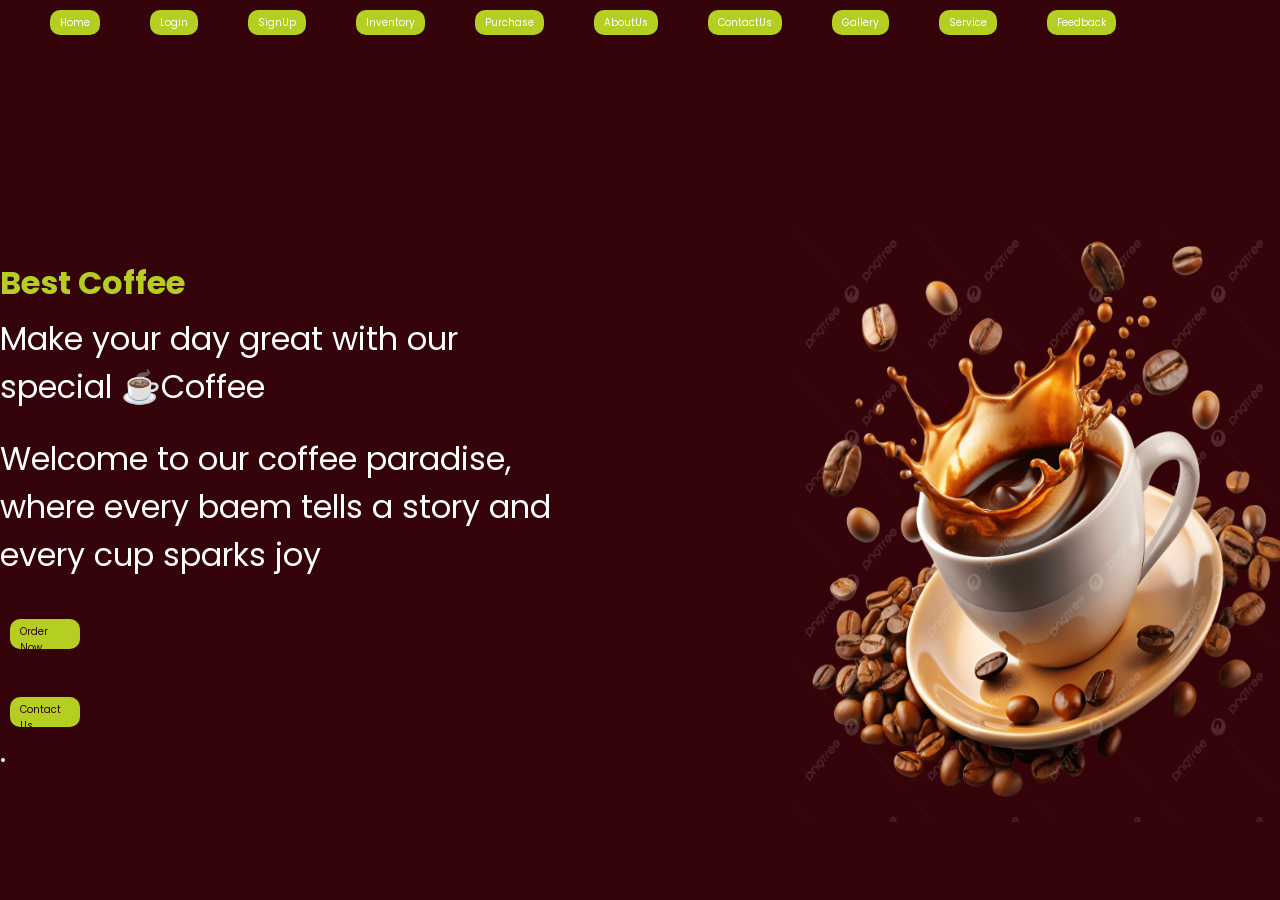
<file: Index.html>
<!DOCTYPE html>
<html lang="en">

<head>
    <meta charset="UTF-8">
    <meta name="viewport" content="width=device-width, initial-scale=1.0">
    <title>Coffee Shop Website</title>
    <link rel="stylesheet" href="er.css">

</head>

<body>
<header>
        <nav class="navber">
            <a href="#" class="nav-logo">
                <h1 Class="logo-text">☕Coffee</h1>
            </a>>
<ul Class="nav-menu">
    <button id="menu-close-button" class="fas fa-times"></button>
    <li Class="nav-item">
        <a href="C:\Users\HP\Desktop\Coffee Shop Website\Index.html" Class="nav-link">Home</a>  
        
    </li>
<li Class="nav-item">
        <a href="C:\Users\HP\Desktop\Coffee Shop Website\login.html" Class="nav-link">Login</a>  
    </li><li Class="nav-item">
        <a href="C:\Users\HP\Desktop\Coffee Shop Website\Sign Up.html" Class="nav-link">SignUp</a>  
    </li><li Class="nav-item">
        <a href="C:\Users\HP\Desktop\Coffee Shop Website\Inventory.html" Class="nav-link">Inventory</a>  
    </li><li Class="nav-item">
        <a href="C:\Users\HP\Desktop\Coffee Shop Website\purchase.html" Class="nav-link">Purchase</a>  
    </li><li Class="nav-item">
        <a href="C:\Users\HP\Desktop\Coffee Shop Website\AboutUs.html" Class="nav-link">AboutUs</a>  
    </li><li Class="nav-item">
        <a href="C:\Users\HP\Desktop\Coffee Shop Website\ContactUs.html" Class="nav-link">ContactUs</a>  
    </li><li Class="nav-item">
        <a href="C:\Users\HP\Desktop\Coffee Shop Website\Gallery.html" Class="nav-link">Gallery</a>  
    
    </li>
<li Class="nav-item">
        <a href="C:\Users\HP\Desktop\Coffee Shop Website\Services.html" Class="nav-link">Service</a>  
</li>
<li Class="nav-item">
        <a href="C:\Users\HP\Desktop\Coffee Shop Website\feedback.html" Class="nav-link">Feedback</a>  
</li>


</ul>
    <button id="menu-open-button" class="fas fa-bars"></button>

        </nav>
<header>
</header>
<main>
   <section class="Hero-section">
      <div class="section-content">  
          <div class="Hero-datatails">
              <h2 class="tittle">Best Coffee</h2>
              <h3  class="Subtittle">Make your day great with our special ☕Coffee</h3>
              <p Class="Description" >Welcome to our coffee paradise, where every baem tells a story and every cup sparks joy</p>
            
                 <a href="C:\Users\HP\Desktop\Coffee Shop Website\Order-Now.html" class="button Order-Now">Order Now</a><br>
                  <a href="C:\Users\HP\Desktop\Coffee Shop Website\ContactUs.html" class="button Contact-Us">Contact Us</a>.
            
            </div>
        
                  <div Class="Hero-image-wrapper">
                    <img src="coffee cup.png"  alt="coffee cup" class="Hero-image" height="600px" width="600px" > 
                 </div>
                 
        </div>
       

     </div>
    </section>
</main>
<script src="script.js"></script>
</body> 

</html>
</file>
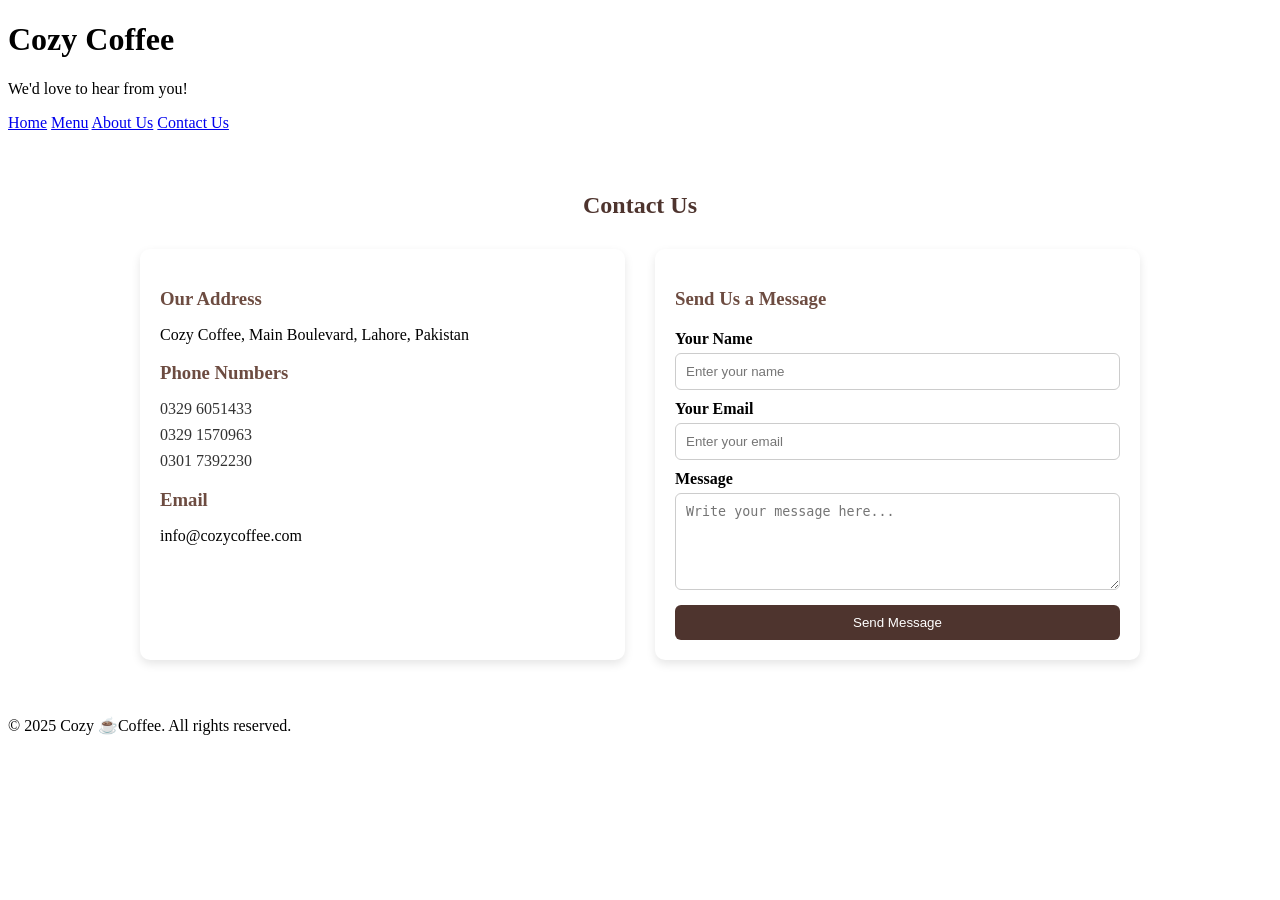
<file: ContactUs.html>
<!DOCTYPE html>
<html lang="en">
<head>
    <meta charset="UTF-8">
    <title>Contact Us - Cozy Coffee</title>
    <link rel="stylesheet" href="ContactUs.css">
</head>
<body>

<header>
    <h1>Cozy Coffee</h1>
    <p>We'd love to hear from you!</p>
</header>

<nav>
    <a href="index.html">Home</a>
    <a href="menu.html">Menu</a>
    <a href="about.html">About Us</a>
    <a href="contact.html">Contact Us</a>
</nav>

<section class="contact-section">
    <h2>Contact Us</h2>

    <div class="contact-container">
        <div class="contact-details">
            <h3>Our Address</h3>
            <p>Cozy Coffee, Main Boulevard, Lahore, Pakistan</p>

            <h3>Phone Numbers</h3>
            <ul>
                <li>0329 6051433</li>
                <li>0329 1570963</li>
                <li>0301 7392230</li>
            </ul>

            <h3>Email</h3>
            <p>info@cozycoffee.com</p>
        </div>

        <div class="contact-form">
            <h3>Send Us a Message</h3>
            <form>
                <label for="name">Your Name</label>
                <input type="text" id="name" placeholder="Enter your name" required>

                <label for="email">Your Email</label>
                <input type="email" id="email" placeholder="Enter your email" required>

                <label for="message">Message</label>
                <textarea id="message" rows="5" placeholder="Write your message here..." required></textarea>

                <button type="submit">Send Message</button>
            </form>
        </div>
    </div>
</section>

<footer>
    <p>&copy; 2025 Cozy ☕Coffee. All rights reserved.</p>
</footer>

</body>
</html>
</file>
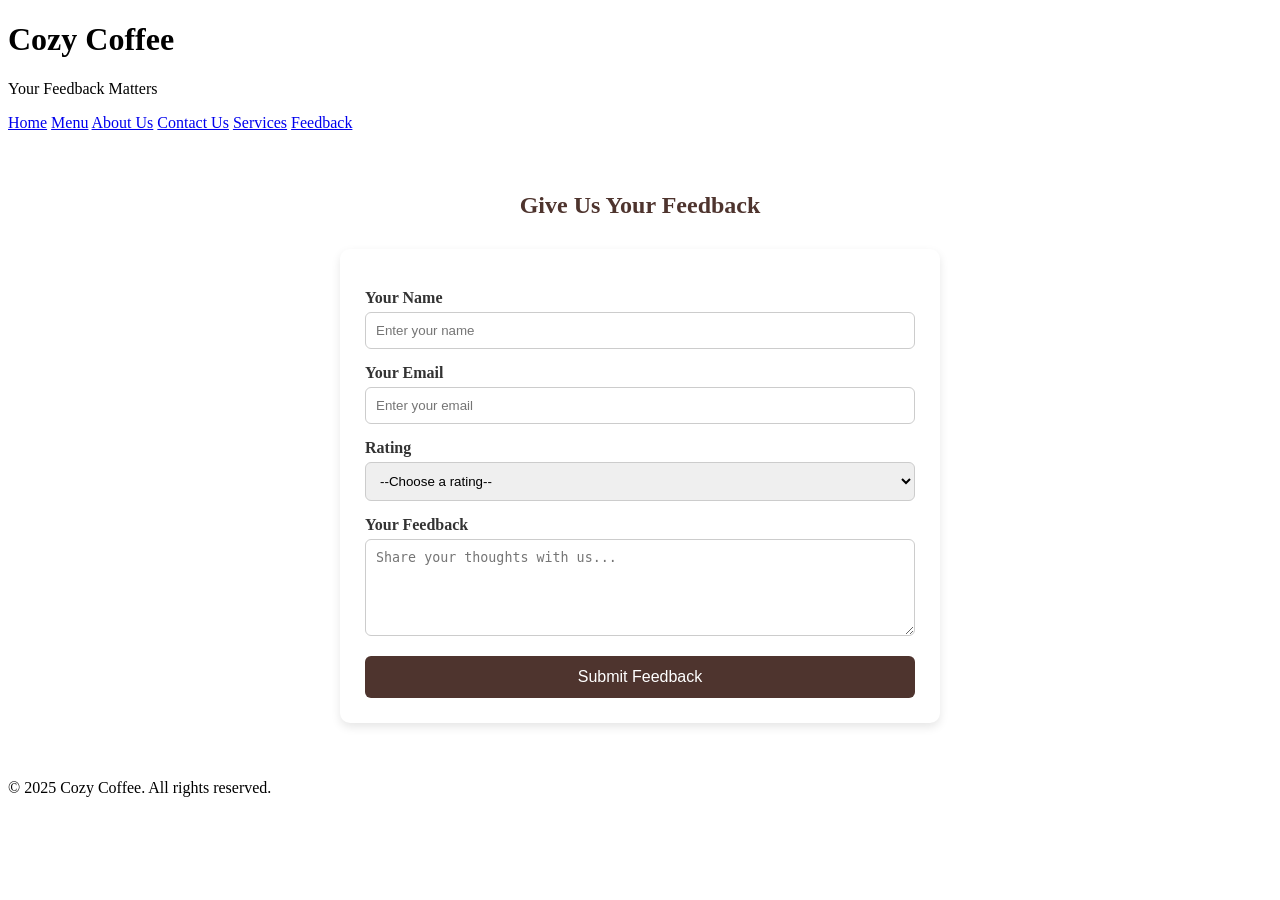
<file: feedback.html>
<!DOCTYPE html>
<html lang="en">
<head>
    <meta charset="UTF-8">
    <title>Feedback - Cozy Coffee</title>
    <link rel="stylesheet" href="feedback.css">
</head>
<body>

<header>
    <h1>Cozy Coffee</h1>
    <p>Your Feedback Matters</p>
</header>

<nav>
    <a href="index.html">Home</a>
    <a href="Menu.html">Menu</a>
    <a href="AboutUs.html">About Us</a>
    <a href="ContactUs.html">Contact Us</a>
    <a href="Services.html">Services</a>
    <a href="feedback.html">Feedback</a>
</nav>

<section class="feedback-section">
    <h2>Give Us Your Feedback</h2>
    <form class="feedback-form">
        <label for="name">Your Name</label>
        <input type="text" id="name" placeholder="Enter your name" required>

        <label for="email">Your Email</label>
        <input type="email" id="email" placeholder="Enter your email" required>

        <label for="rating">Rating</label>
        <select id="rating" required>
            <option value="">--Choose a rating--</option>
            <option value="5">★★★★★ - Excellent</option>
            <option value="4">★★★★ - Very Good</option>
            <option value="3">★★★ - Good</option>
            <option value="2">★★ - Fair</option>
            <option value="1">★ - Poor</option>
        </select>

        <label for="message">Your Feedback</label>
        <textarea id="message" rows="5" placeholder="Share your thoughts with us..." required></textarea>

        <button type="submit">Submit Feedback</button>
    </form>
</section>

<footer>
    <p>&copy; 2025 Cozy Coffee. All rights reserved.</p>
</footer>

</body>
</html>
</file>
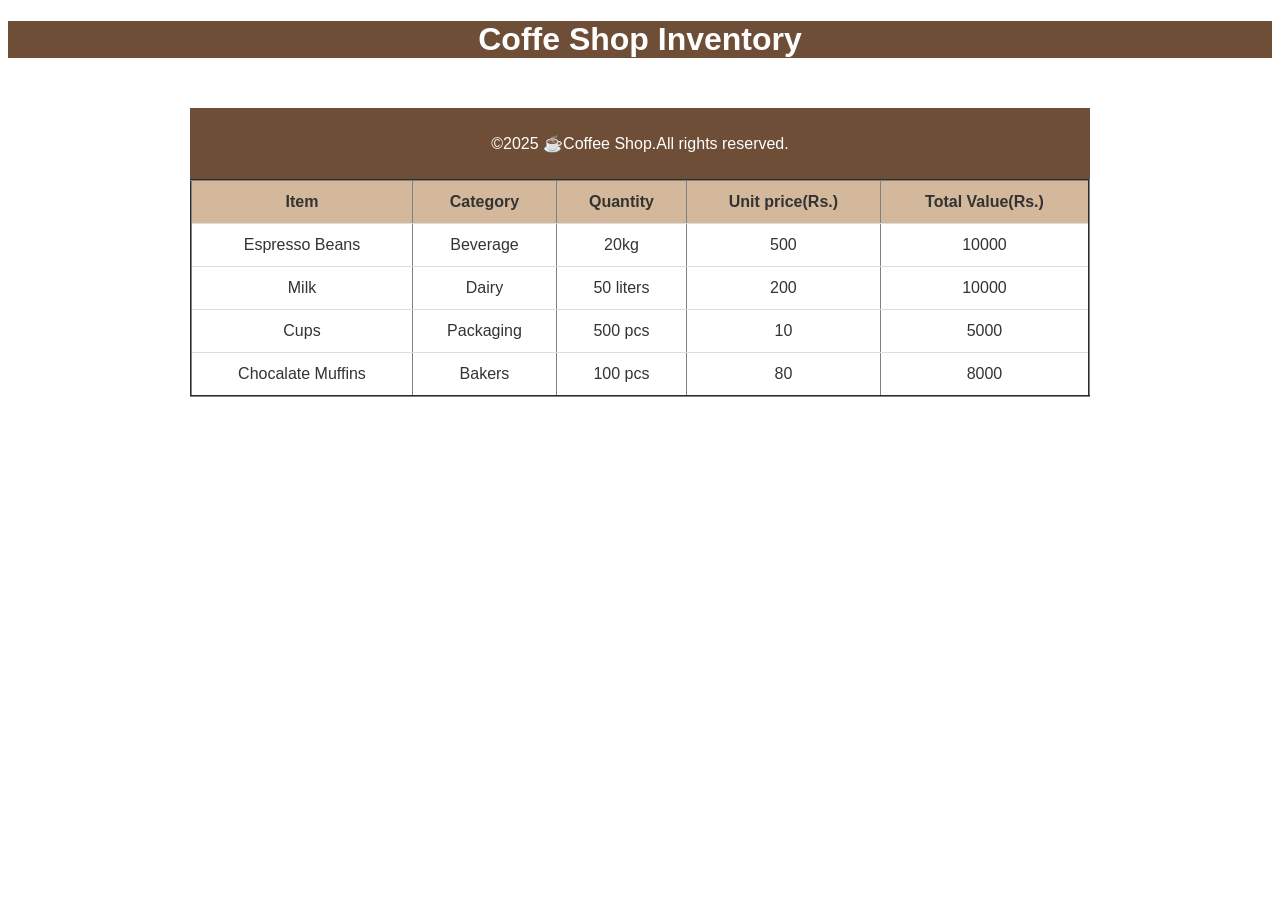
<file: Inventory.html>
<!DOCTYPE html>
<html lang="en">
<head>
    <meta charset="UTF-8">
    <meta name="viewport" content="width=device-width, initial-scale=1.0">
    <title> Coffe Shop Inventory</title>
    <link rel="stylesheet" href="Inventory.css">

</head>
<body>
 <header>
    <h1> Coffe Shop Inventory</h1>
    </header>
    <section class="Inventory">
<table border="2">
<thead>
<tr>
<th>Item</th>
<th>Category</th>
<th>Quantity</th>
<th>Unit price(Rs.)</th>
<th>Total Value(Rs.)</th>
</tr>
<tr>
<td>Espresso Beans</td>
<td>Beverage</td>
<td>20kg</td>
<td>500</td>
<td>10000</td>
</tr>
<tr>
<td>Milk</td>
<td>Dairy</td>
<td>50 liters</td>
<td>200</td>
<td>10000</td>
</tr>
<tr>
<td>Cups</td>
<td>Packaging</td>
<td>500 pcs</td>
<td>10</td>
<td>5000</td>
</tr>
<tr>
<td>Chocalate Muffins</td>
<td>Bakers</td>
<td>100 pcs</td>
<td>80</td>
<td>8000</td>
</tr>
</thead>
<tbody>
<footer>
<p>&copy;2025 ☕Coffee Shop.All rights reserved.</p>


</footer>





</table> 

</section>
</body>
</html>
</file>
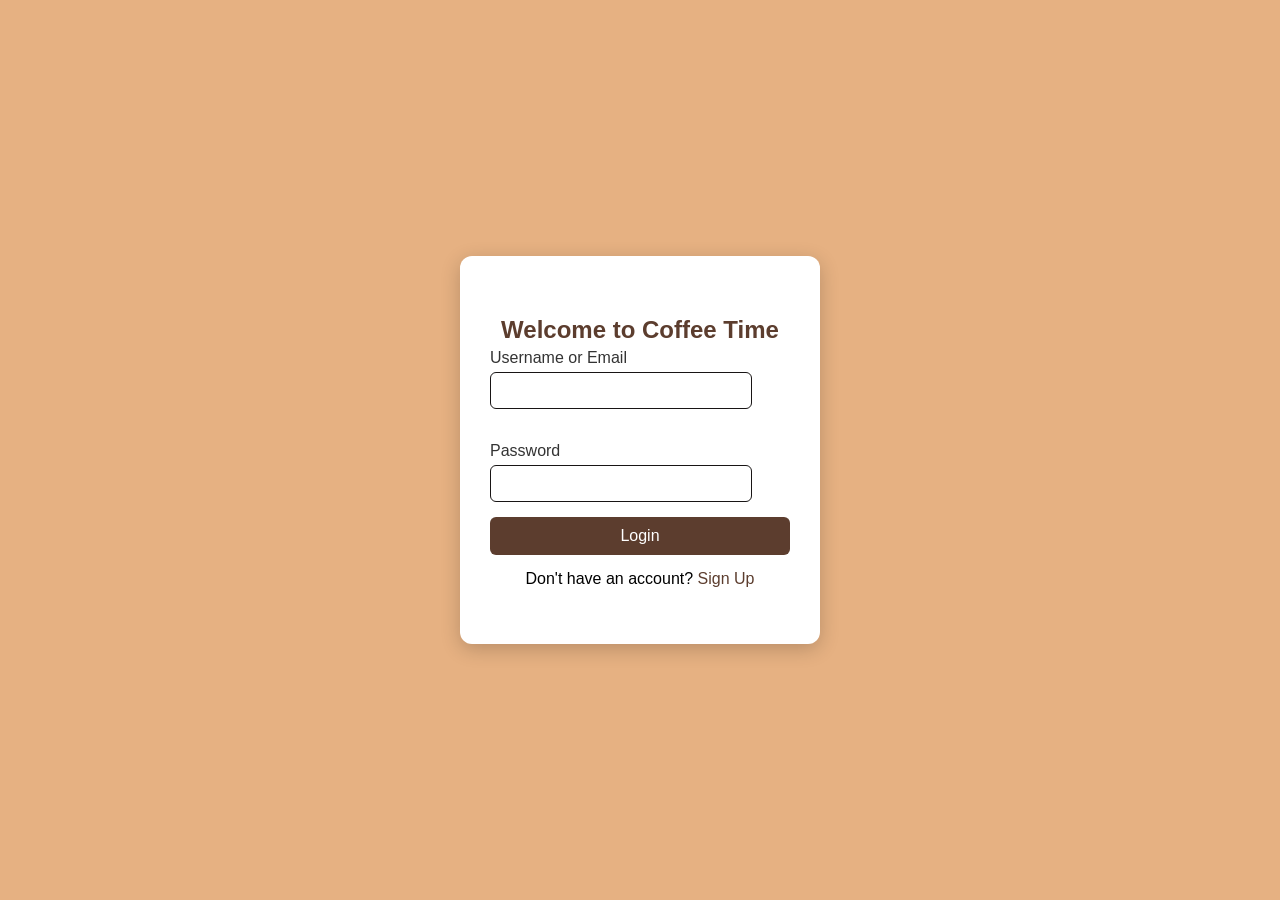
<file: login.html>
<!DOCTYPE html>
<html lang="en">
<head>
    <meta charset="UTF-8">
    <title>Coffee Shop Login</title>
    <link rel="stylesheet" href="login.css">
</head>
<body>
    <div class="login-container">
        <h2>Welcome to Coffee Time</h2>
        <form action="login_process.php" method="POST">
            <label for="username">Username or Email</label><b></b>
            <input type="text" id="username" name="username" required></form><br>

            <label for="password">Password</label><b></b>
            <input type="password" id="password" name="password" required><br>

            <button type="submit">Login</button><b></b>
            <p>Don't have an account? <a href="signup.html">Sign Up</a></p><b></b>
        </form>
    </div>
</body>
</html>
</file>
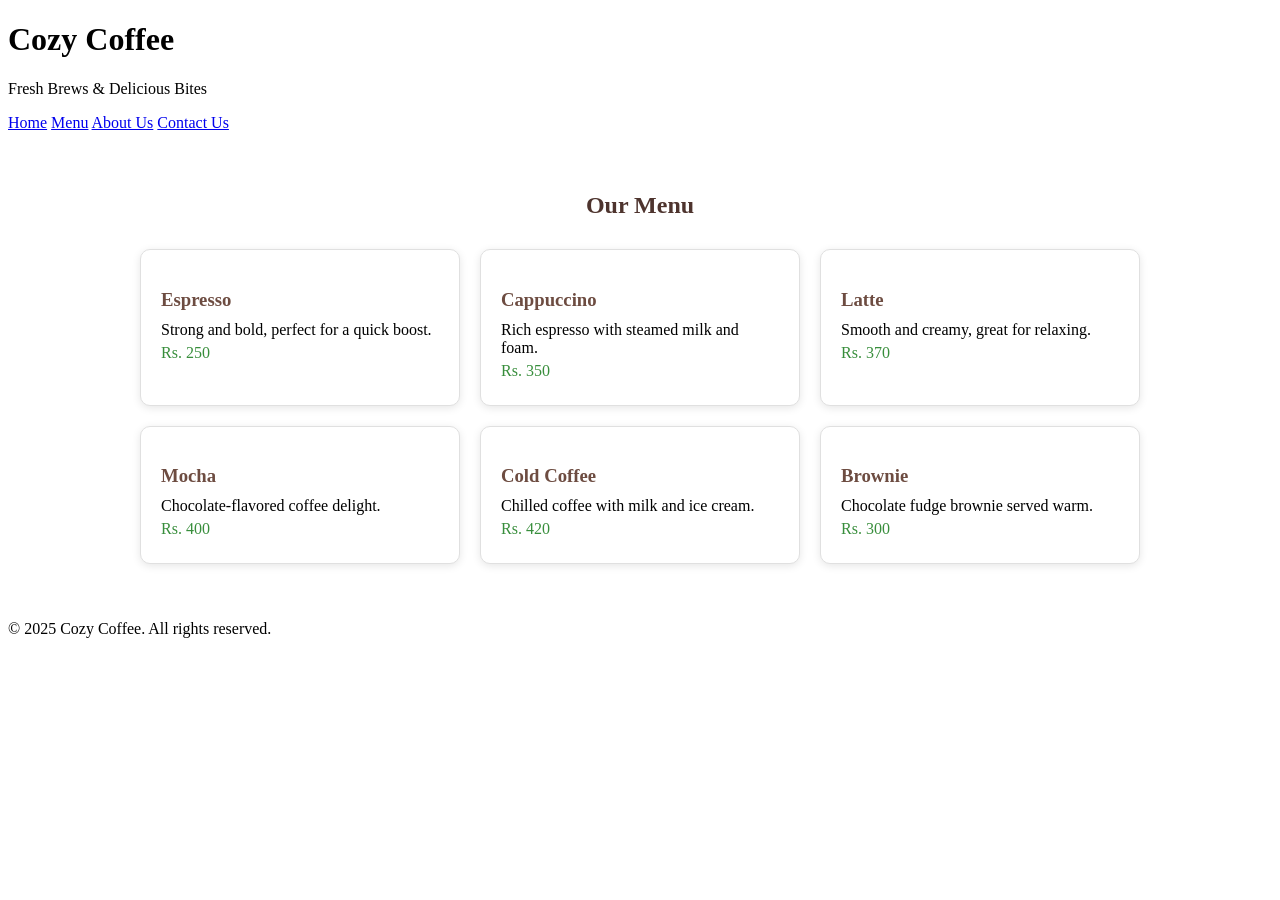
<file: Menu.html>
<!DOCTYPE html>
<html lang="en">
<head>
    <meta charset="UTF-8">
    <title>Menu - Cozy Coffee</title>
    <link rel="stylesheet" href="menu.css"> <!-- External CSS -->
</head>
<body>

<header>
    <h1>Cozy Coffee</h1>
    <p>Fresh Brews & Delicious Bites</p>
</header>

<nav>
    <a href="index.html">Home</a>
    <a href="menu.html">Menu</a>
    <a href="about.html">About Us</a>
    <a href="contact.html">Contact Us</a>
</nav>

<section class="menu-section">
    <h2>Our Menu</h2>
    <div class="menu-container">
        <div class="menu-item">
            <h3>Espresso</h3>
            <p>Strong and bold, perfect for a quick boost.</p>
            <p class="price">Rs. 250</p>
        </div>
        <div class="menu-item">
            <h3>Cappuccino</h3>
            <p>Rich espresso with steamed milk and foam.</p>
            <p class="price">Rs. 350</p>
        </div>
        <div class="menu-item">
            <h3>Latte</h3>
            <p>Smooth and creamy, great for relaxing.</p>
            <p class="price">Rs. 370</p>
        </div>
        <div class="menu-item">
            <h3>Mocha</h3>
            <p>Chocolate-flavored coffee delight.</p>
            <p class="price">Rs. 400</p>
        </div>
        <div class="menu-item">
            <h3>Cold Coffee</h3>
            <p>Chilled coffee with milk and ice cream.</p>
            <p class="price">Rs. 420</p>
        </div>
        <div class="menu-item">
            <h3>Brownie</h3>
            <p>Chocolate fudge brownie served warm.</p>
            <p class="price">Rs. 300</p>
        </div>
    </div>
</section>

<footer>
    <p>&copy; 2025 Cozy Coffee. All rights reserved.</p>
</footer>

</body>
</html>
</file>
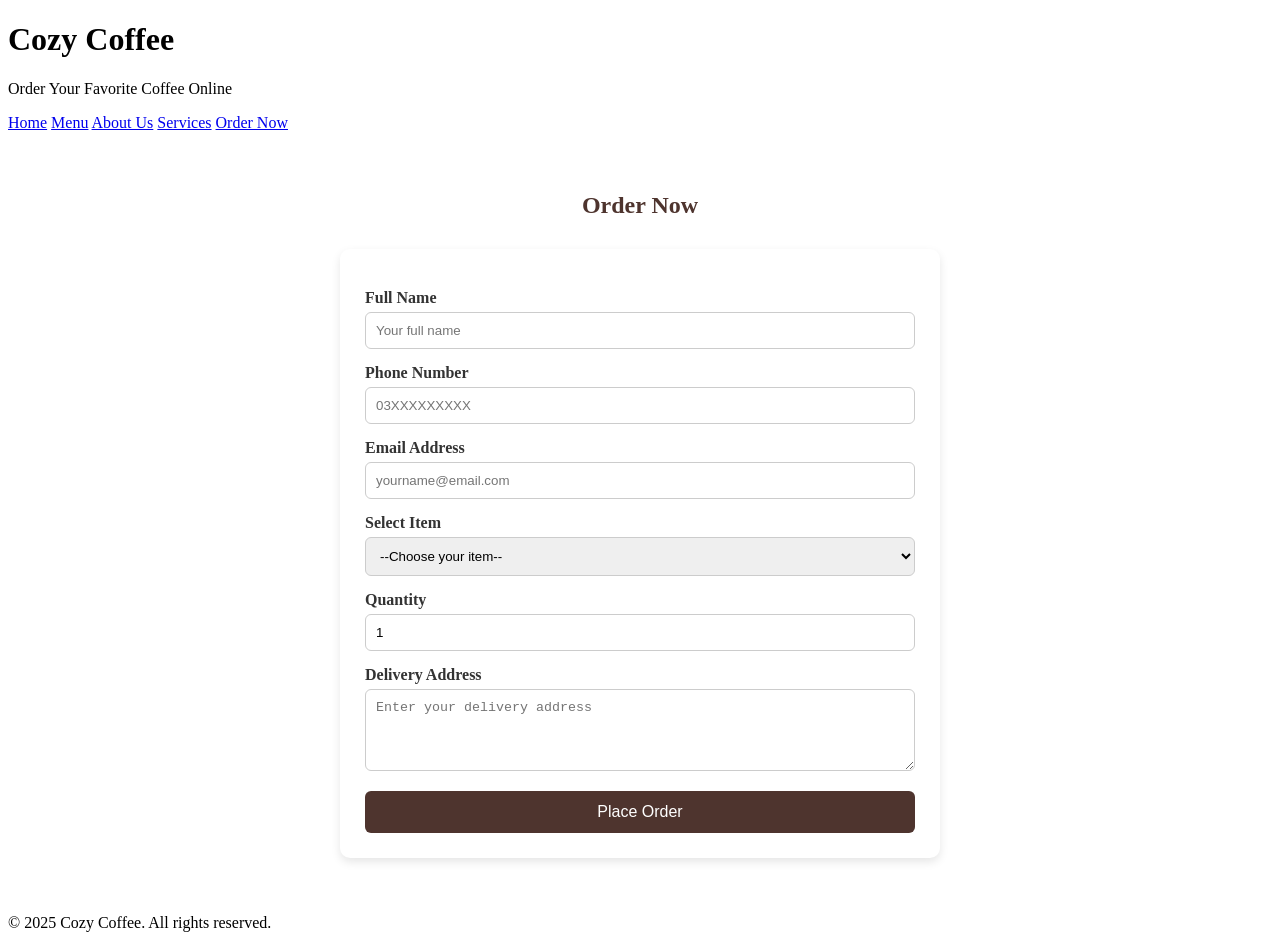
<file: Order-Now.html>
<!DOCTYPE html>
<html lang="en">
<head>
    <meta charset="UTF-8">
    <title>Order Now - Cozy Coffee</title>
    <link rel="stylesheet" href="order.css">
</head>
<body>

<header>
    <h1>Cozy Coffee</h1>
    <p>Order Your Favorite Coffee Online</p>
</header>

<nav>
    <a href="index.html">Home</a>
    <a href="menu.html">Menu</a>
    <a href="about.html">About Us</a>
    <a href="services.html">Services</a>
    <a href="order.html">Order Now</a>
</nav>

<section class="order-section">
    <h2>Order Now</h2>
    <form class="order-form">
        <label for="customerName">Full Name</label>
        <input type="text" id="customerName" placeholder="Your full name" required>

        <label for="phone">Phone Number</label>
        <input type="tel" id="phone" placeholder="03XXXXXXXXX" required>

        <label for="email">Email Address</label>
        <input type="email" id="email" placeholder="yourname@email.com" required>

        <label for="item">Select Item</label>
        <select id="item" required>
            <option value="">--Choose your item--</option>
            <option value="espresso">Espresso</option>
            <option value="latte">Latte</option>
            <option value="mocha">Mocha</option>
            <option value="coldcoffee">Cold Coffee</option>
            <option value="brownie">Brownie</option>
        </select>

        <label for="qty">Quantity</label>
        <input type="number" id="qty" min="1" value="1" required>

        <label for="address">Delivery Address</label>
        <textarea id="address" placeholder="Enter your delivery address" rows="4" required></textarea>

        <button type="submit">Place Order</button>
    </form>
</section>

<footer>
    <p>&copy; 2025 Cozy Coffee. All rights reserved.</p>
</footer>

</body>
</html>
</file>
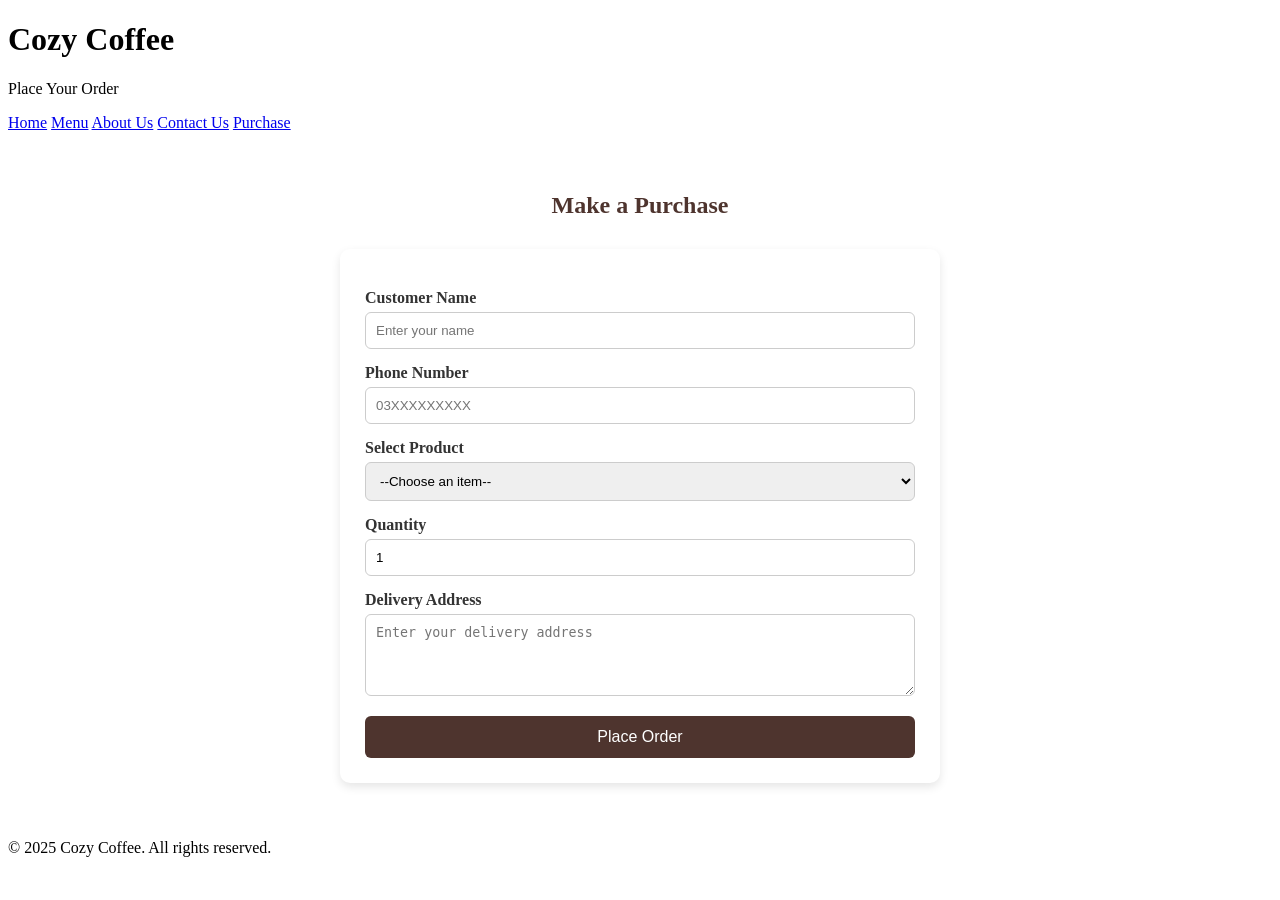
<file: purchase.html>
<!DOCTYPE html>
<html lang="en">
<head>
    <meta charset="UTF-8">
    <title>Purchase - Cozy Coffee</title>
    <link rel="stylesheet" href="purchase.css">
</head>
<body>

<header>
    <h1>Cozy Coffee</h1>
    <p>Place Your Order</p>
</header>

<nav>
    <a href="index.html">Home</a>
    <a href="Menu.html">Menu</a>
    <a href="AboutUs.html">About Us</a>
    <a href="ContactUs.html">Contact Us</a>
    <a href="purchase.html">Purchase</a>
</nav>

<section class="purchase-section">
    <h2>Make a Purchase</h2>

    <form class="purchase-form">
        <label for="name">Customer Name</label>
        <input type="text" id="name" placeholder="Enter your name" required>

        <label for="phone">Phone Number</label>
        <input type="tel" id="phone" placeholder="03XXXXXXXXX" required>

        <label for="product">Select Product</label>
        <select id="product" required>
            <option value="">--Choose an item--</option>
            <option value="espresso">Espresso - Rs. 250</option>
            <option value="latte">Latte - Rs. 370</option>
            <option value="mocha">Mocha - Rs. 400</option>
            <option value="cold-coffee">Cold Coffee - Rs. 420</option>
            <option value="brownie">Brownie - Rs. 300</option>
        </select>

        <label for="quantity">Quantity</label>
        <input type="number" id="quantity" min="1" value="1" required>

        <label for="address">Delivery Address</label>
        <textarea id="address" rows="4" placeholder="Enter your delivery address" required></textarea>

        <button type="submit">Place Order</button>
    </form>
</section>

<footer>
    <p>&copy; 2025 Cozy Coffee. All rights reserved.</p>
</footer>

</body>
</html>
</file>
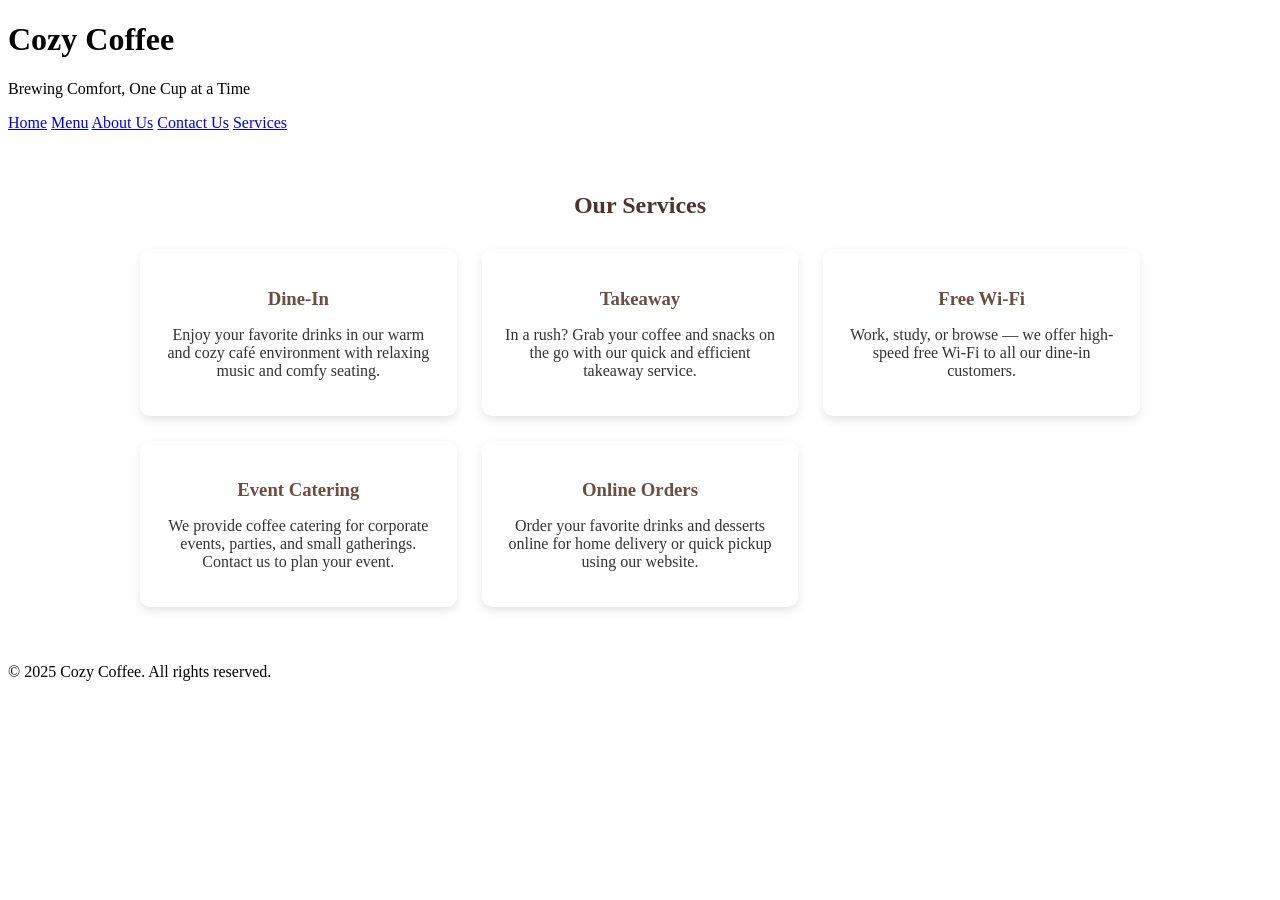
<file: Services.html>
<!DOCTYPE html>
<html lang="en">
<head>
    <meta charset="UTF-8">
    <title>Our Services - Cozy Coffee</title>
    <link rel="stylesheet" href="services.css">
</head>
<body>

<header>
    <h1>Cozy Coffee</h1>
    <p>Brewing Comfort, One Cup at a Time</p>
</header>

<nav>
    <a href="index.html">Home</a>
    <a href="Menu.html">Menu</a>
    <a href="AboutUs.html">About Us</a>
    <a href="ContactUs.html">Contact Us</a>
    <a href="Services.html">Services</a>
</nav>

<section class="services-section">
    <h2>Our Services</h2>
    <div class="services-grid">
        <div class="service-card">
            <h3>Dine-In</h3>
            <p>Enjoy your favorite drinks in our warm and cozy café environment with relaxing music and comfy seating.</p>
        </div>

        <div class="service-card">
            <h3>Takeaway</h3>
            <p>In a rush? Grab your coffee and snacks on the go with our quick and efficient takeaway service.</p>
        </div>

        <div class="service-card">
            <h3>Free Wi-Fi</h3>
            <p>Work, study, or browse — we offer high-speed free Wi-Fi to all our dine-in customers.</p>
        </div>

        <div class="service-card">
            <h3>Event Catering</h3>
            <p>We provide coffee catering for corporate events, parties, and small gatherings. Contact us to plan your event.</p>
        </div>

        <div class="service-card">
            <h3>Online Orders</h3>
            <p>Order your favorite drinks and desserts online for home delivery or quick pickup using our website.</p>
        </div>
    </div>
</section>

<footer>
    <p>&copy; 2025 Cozy Coffee. All rights reserved.</p>
</footer>

</body>
</html>
</file>
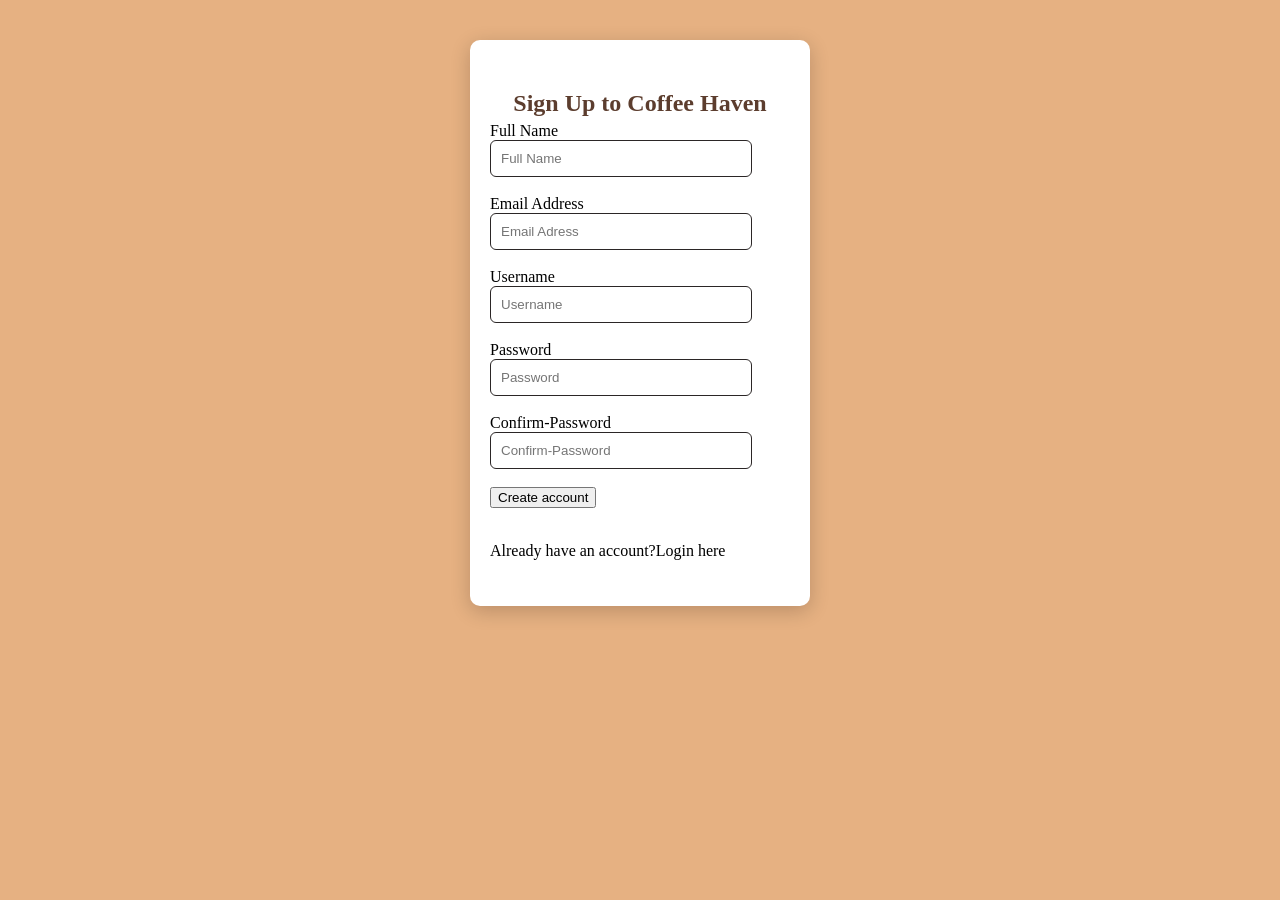
<file: Sign Up.html>
<!DOCTYPE html>
<html lang="en">
<head>
    <meta charset="UTF-8">
    <meta name="viewport" content="width=device-width, initial-scale=1.0">
    <title>Coffee Shop-Sign Up</title>
    <link rel="stylesheet" href="Sign.css">
    

</head>
<body>
    <div class="Container">
        <h2>Sign Up to Coffee Haven</h2>
        <form class="Signup-form" action="#" method="post">
            <div class="form-group">
             <label for="full name" >Full Name</label><br>
               <input type="text" name="full name" placeholder="Full Name" required /><br><br>
             <label for="email" >Email Address</label><br>
               <input class="Email" nmae="email" placeholder="Email Adress" required /><br><br>
             <label for="username" >Username</label><br>
                  <input class="text" nmae="username" placeholder="Username" required /><br><br>
             <label for="password" >Password</label><br>
                      <input class="password" nmae="password" placeholder="Password" required /><br><br>
             <label for="confirm-password" >Confirm-Password</label><br>
                         <input class="password" nmae="confirm-password" placeholder="Confirm-Password" required /><br><br>
                           <button type="submit">Create account</button><br><br>
                              <p>Already have an account?<a>Login here</a></p>
         </div>







        </form>


    








    </div>
    








    
</body>
</html>
</file>
<file: er.css>
@import url('https://fonts.googleapis.com/css2?family=Poppins:ital,wght@0,500;0,600;0,700;1,200;1,400&display=swap');
* {
    margin: 0;
    padding: 0;
    box-sizing: border-box;
    font-family: 'poppins', sans-serif;
    font-size: 10px;
}
:root {
  --primary-color: #35040a;
  --white-color: #ffffff;
  --text-white: #ffffff;
  --medium-gray: #888888;
  --light-pink: #ffc0cb;
  --secondary-yellow: #b4ce21; 
  --main-border-radius: 10px;
  --font-color: white;
  
  --base-font-weight: 100; 

  --font-size: 30px;
}
ul {
    list-style: none;
}
a {
    text-decoration: none;
}
button {
    cursor: pointer;
    border: none;
    background: #dbcc26;
}
img {
    width: 150%;
}
.Hero-section {
    background: var(--primary-color);
    min-height:100vh;


}
.Hero-section .section-content {
    display: flex;
    align-items: center;
    min-height: 100vh;
    color: var(--white-color);
    justify-content: space-between;
}
.Hero-section .Hero-datatails .tittle {
    font-size: var(--font-size-xx2);
    color: var(--secondary-yellow);
    font-family:"poppins"  sans-serif;
    font-style:var(--light-pink);

}
.Hero-section .Hero-datatails .Subtittle {
    margin-top: 8px;
    max-width: 70%;
    font-weight:var(--font-weight-semibold);
    font-size: var(--font-size-x1);
}
.Hero-section .Hero-datatails .Description {
    max-width: 70%;
    margin: 24px 0 40px;
    font-size: var(--font-size-small);
}
.Hero-section .Hero-datatails .button {
    padding: 10px 26px;
    color:var(--primary-color);
    border-radius: var(--main-border-radius-m);
    background: var(--secondary-yellow);
    font-weight: var(--base-font-weight-large);
}
.Hero-section .Hero-image-wrapper {
    max-width: 500px;
    margin-right: 150px;
    margin-top: 15px;
}
header {
    position: fixed;
    width: 100%;
    background: var(--primary-color);
}
.Hero-datatails {
color: var(--font-color);
font-size:xx-large;
}


header .navbar {
    display: flex;
    padding: 40px;
    align-items: center;
    justify-content: space-between;
}
 .logo-text {
    color: var(--white-color);
    margin-right: 20px;
size: 50px;
font-size: 30px;
}
 .nav-menu {
    display: flex;
    gap: 0;

}
.navbar :where(#menu-close-button,#menu-open-button){
    font-size: var(--font-size-1);
    display: block;
}
    .navbar #menu-close-button{
position: absolute;
right: 30px;
top: 30px;

    }
.navbar :where(#menu-close-button,#menu-open-button){
    display: none;

}

.navbar #menu-open-button{
    color:var(--white-color);

}
.nav-link {
    padding: 5px 10px;
    border-radius:var(--main-border-radius);
    background:var(--secondary-yellow);
    color: var(--white-color);
    transition: 0.3s;
}
.nav-item{
    margin-left: 100px;
    margin-inline: 50px;
    margin-block: 20px;
    font-size: 10px;
    gap: 0PX;
    margin-right: 0px;
}

.nav-item:hover { 
    color: var(--primary-color);
    background: var(--secondary-yellow);
}
 .Hero-section .Hero-datatails .button{
    padding: 5px 10px;
    border-radius:var(--main-border-radius);
    background:var(--secondary-yellow);
    color:var(--primary-color);
    height: 30px;
    width: 70px;
    align-items: inline;
    gap: 50px;
    margin-left: 10px;
}

 .Hero-section .Hero-datatails .button {
    display: flex;
    gap: 23px;
 }
.Hero-section .Hero-datatails .button:hover {
    color: var(--white-color);
    border-color: var(--white-color);
    background: transparent;
    border-radius:var(--main-border-radius);

}
.Hero-section .Hero-datatails .button .Contact-Us :hover {
 color: var(--primary-color);
    border-color: var(--secondary-color);
    background:var(--secondary-color);
    border: 2px solid transparent;

}

.Hero-section .Hero-datatails .button .Order-Now :hover {
 color: var(--primary-color);
    border-color: var(--secondary-color);
    background: var(--secondary-color);
    border: 2px solid transparent;
    border-radius:var(--main-border-radius);


}
.nav-link:hover{
    background-color: black;
}
.Hero-section .Hero-datatails .button .Contact-Us{
padding: 5px 10px;
    border: 2px solid transparent;
    border-radius:var(--main-border-radius);
    background:var(--secondary-yellow);
    color:var(--primary-color);
}
body {
    margin: 0;
    padding: 0;
    font-family: 'Segoe UI', sans-serif;
    background:rgb(230, 177, 130);
    display: flex;
    justify-content: center;
    align-items: center;
    height: 100vh;
}

.login-container {
    background: white;
    padding: 40px 30px;
    border-radius: 12px;
    box-shadow: 0 5px 20px rgba(0,0,0,0.2);
    width: 300px;
}

.login-container h1 {
    text-align: center;
    color: #5c3d2e;
    margin-bottom: 5px;
}

.login-container label {
    display: block;
    margin-bottom: 5px;
    color: #333;
}

.login-container input {
    width: 80%;
    padding: 10px;
    margin-bottom: 15px;
    border-radius: 6px;
    border: 1px solid #ccc;
    border-color:rgb(24, 21, 21) ;
}

.login-container button {
    width: 100%;
    padding: 10px;
    background-color: #5c3d2e;
    color: white;
    border: none;
    border-radius: 6px;
    cursor: pointer;
    font-size: 16px;
}

.login-container button:hover {
    background-color: #7a5239;
}

.login-container p {
    text-align: center;
    margin-top: 15px;
}

.login-container a {
    color: #5c3d2e;
    text-decoration: none;
}

.login-container a:hover {
    text-decoration: underline;
}
</file>
<file: ContactUs.css>
.contact-section {
    padding: 40px;
    max-width: 1000px;
    margin: auto;
}

.contact-section h2 {
    text-align: center;
    color: #4e342e;
    margin-bottom: 30px;
}

.contact-container {
    display: flex;
    flex-wrap: wrap;
    gap: 30px;
    justify-content: center;
}

.contact-details,
.contact-form {
    flex: 1;
    min-width: 300px;
    background-color: #fff;
    padding: 20px;
    border-radius: 10px;
    box-shadow: 0 4px 10px rgba(0, 0, 0, 0.1);
}

.contact-details h3,
.contact-form h3 {
    color: #6d4c41;
    margin-bottom: 10px;
}

.contact-details ul {
    list-style: none;
    padding-left: 0;
}

.contact-details li {
    margin-bottom: 8px;
    color: #333;
}

.contact-form form {
    display: flex;
    flex-direction: column;
}

.contact-form label {
    margin-top: 10px;
    font-weight: bold;
}

.contact-form input,
.contact-form textarea {
    padding: 10px;
    border: 1px solid #ccc;
    border-radius: 6px;
    margin-top: 5px;
}

.contact-form button {
    margin-top: 15px;
    background-color: #4e342e;
    color: white;
    padding: 10px;
    border: none;
    border-radius: 6px;
    cursor: pointer;
}

.contact-form button:hover {
    background-color: #6d4c41;
}
</file>
<file: feedback.css>
.feedback-section {
    padding: 40px;
    max-width: 600px;
    margin: auto;
}

.feedback-section h2 {
    text-align: center;
    color: #4e342e;
    margin-bottom: 30px;
}

.feedback-form {
    background-color: #fff;
    padding: 25px;
    border-radius: 10px;
    box-shadow: 0 4px 10px rgba(0,0,0,0.1);
    display: flex;
    flex-direction: column;
}

.feedback-form label {
    margin-top: 15px;
    font-weight: bold;
    color: #333;
}

.feedback-form input,
.feedback-form select,
.feedback-form textarea {
    padding: 10px;
    border: 1px solid #ccc;
    border-radius: 6px;
    margin-top: 5px;
}

.feedback-form button {
    margin-top: 20px;
    background-color: #4e342e;
    color: white;
    padding: 12px;
    border: none;
    border-radius: 6px;
    cursor: pointer;
    font-size: 16px;
}

.feedback-form button:hover {
    background-color: #6d4c41;
}
</file>
<file: Inventory.css>
body{
    font-family: 'Segeo UI',sans-serif;
    margin: 50;
    padding: 50;
    background: color #bd9170;
    text-align: center;
    color: #333;
    height: max-content;
}
header{
background-color: #6f4e37;
color: white;
padding: 0;
text-align: center;
}
.Inventory{
    margin: 30px auto;
    width: 90%;
    max-width: 900px;
    background: white;
    padding: 20px;
    border-radius: 12px;
    box-shadow:  0 4px 8px rgba(0,0,0,0,1);
}
table {
    width: 100%;
border-collapse:collapse ;
    font-size: 16px;
}
th,td {
    padding: 12px;
    text-align: center;
    border-bottom: 1px solid #ddd;
}
th{
    background-color: #d3b89b;
    color: #333;
}
footer{
    background-color: #6f4e37;
    color:white;
    text-align: center;
    padding: 10px 0;
    width: 100%;
}
</file>
<file: login.css>
body {
    margin: 0;
    padding: 0;
    font-family: 'Segoe UI', sans-serif;
    background:rgb(230, 177, 130);
    display: flex;
    justify-content: center;
    align-items: center;
    height: 100vh;
}

.login-container {
    background: white;
    padding: 40px 30px;
    border-radius: 12px;
    box-shadow: 0 5px 20px rgba(0,0,0,0.2);
    width: 300px;
}

.login-container h2 {
    text-align: center;
    color: #5c3d2e;
    margin-bottom: 5px;
}

.login-container label {
    display: block;
    margin-bottom: 5px;
    color: #333;
}

.login-container input {
    width: 80%;
    padding: 10px;
    margin-bottom: 15px;
    border-radius: 6px;
    border: 1px solid #ccc;
    border-color:rgb(24, 21, 21) ;
}

.login-container button {
    width: 100%;
    padding: 10px;
    background-color: #5c3d2e;
    color: white;
    border: none;
    border-radius: 6px;
    cursor: pointer;
    font-size: 16px;
}

.login-container button:hover {
    background-color: #7a5239;
}

.login-container p {
    text-align: center;
    margin-top: 15px;
}

.login-container a {
    color: #5c3d2e;
    text-decoration: none;
}

.login-container a:hover {
    text-decoration: underline;
}
</file>
<file: menu.css>
/* Existing styles for header, nav, footer, etc. (already included before) */

.menu-section {
    padding: 40px;
    max-width: 1000px;
    margin: auto;
}

.menu-section h2 {
    text-align: center;
    color: #4e342e;
    margin-bottom: 30px;
}

.menu-container {
    display: grid;
    grid-template-columns: repeat(auto-fit, minmax(250px, 1fr));
    gap: 20px;
}

.menu-item {
    background-color: #fff;
    padding: 20px;
    border-radius: 10px;
    border: 1px solid #e0e0e0;
    box-shadow: 0 2px 8px rgba(0,0,0,0.1);
}

.menu-item h3 {
    color: #6d4c41;
    margin-bottom: 10px;
}

.menu-item p {
    margin: 5px 0;
}

.price {
    color: #388e3c;
    font-weight: bold;
}
</file>
<file: order.css>
.order-section {
    padding: 40px;
    max-width: 600px;
    margin: auto;
}

.order-section h2 {
    text-align: center;
    color: #4e342e;
    margin-bottom: 30px;
}

.order-form {
    background-color: #fff;
    padding: 25px;
    border-radius: 10px;
    box-shadow: 0 4px 10px rgba(0,0,0,0.1);
    display: flex;
    flex-direction: column;
}

.order-form label {
    margin-top: 15px;
    font-weight: bold;
    color: #333;
}

.order-form input,
.order-form select,
.order-form textarea {
    padding: 10px;
    border: 1px solid #ccc;
    border-radius: 6px;
    margin-top: 5px;
}

.order-form button {
    margin-top: 20px;
    background-color: #4e342e;
    color: white;
    padding: 12px;
    border: none;
    border-radius: 6px;
    cursor: pointer;
    font-size: 16px;
}

.order-form button:hover {
    background-color: #6d4c41;
}
</file>
<file: purchase.css>
.purchase-section {
    padding: 40px;
    max-width: 600px;
    margin: auto;
}

.purchase-section h2 {
    text-align: center;
    color: #4e342e;
    margin-bottom: 30px;
}

.purchase-form {
    background-color: #fff;
    padding: 25px;
    border-radius: 10px;
    box-shadow: 0 4px 10px rgba(0,0,0,0.1);
    display: flex;
    flex-direction: column;
}

.purchase-form label {
    margin-top: 15px;
    font-weight: bold;
    color: #333;
}

.purchase-form input,
.purchase-form select,
.purchase-form textarea {
    padding: 10px;
    border: 1px solid #ccc;
    border-radius: 6px;
    margin-top: 5px;
}

.purchase-form button {
    margin-top: 20px;
    background-color: #4e342e;
    color: white;
    padding: 12px;
    border: none;
    border-radius: 6px;
    cursor: pointer;
    font-size: 16px;
}

.purchase-form button:hover {
    background-color: #6d4c41;
}
</file>
<file: services.css>
.services-section {
    padding: 40px;
    max-width: 1000px;
    margin: auto;
    text-align: center;
}

.services-section h2 {
    color: #4e342e;
    margin-bottom: 30px;
}

.services-grid {
    display: grid;
    grid-template-columns: repeat(auto-fit, minmax(250px, 1fr));
    gap: 25px;
}

.service-card {
    background-color: #fff;
    padding: 20px;
    border-radius: 10px;
    box-shadow: 0 4px 10px rgba(0,0,0,0.1);
    transition: transform 0.3s ease;
}

.service-card h3 {
    color: #6d4c41;
    margin-bottom: 10px;
}

.service-card p {
    color: #333;
}

.service-card:hover {
    transform: translateY(-5px);
}
</file>
<file: Sign.css>
body{
    display: flex;
    margin: 0;
    
    justify-content: center;
    align-items: center;
    background-color: rgb(230, 177, 130);
    height: 100;
    bottom: center;
    
}
.Container {

 background: white;
    padding: 30px 20px;
    border-radius: 10px;
    box-shadow: 0 5px 20px rgba(15, 5, 5, 0.2);
    width: 300px;
    border-top: 10px;
    margin-top: 40px;
    margin-bottom:30px ;
    container: center;
    
}
h2{
     text-align: center;
    color: #5c3d2e;
    margin-bottom: 5px;
    
}
.Container input {
        width: 80%;
    padding: 10px;
    margin-bottom: 15px;
    border-radius: 6px;
    border: 1px solid #ccc;
    margin-bottom: 0px;
border-color:rgb(43, 38, 38);
}
</file>
